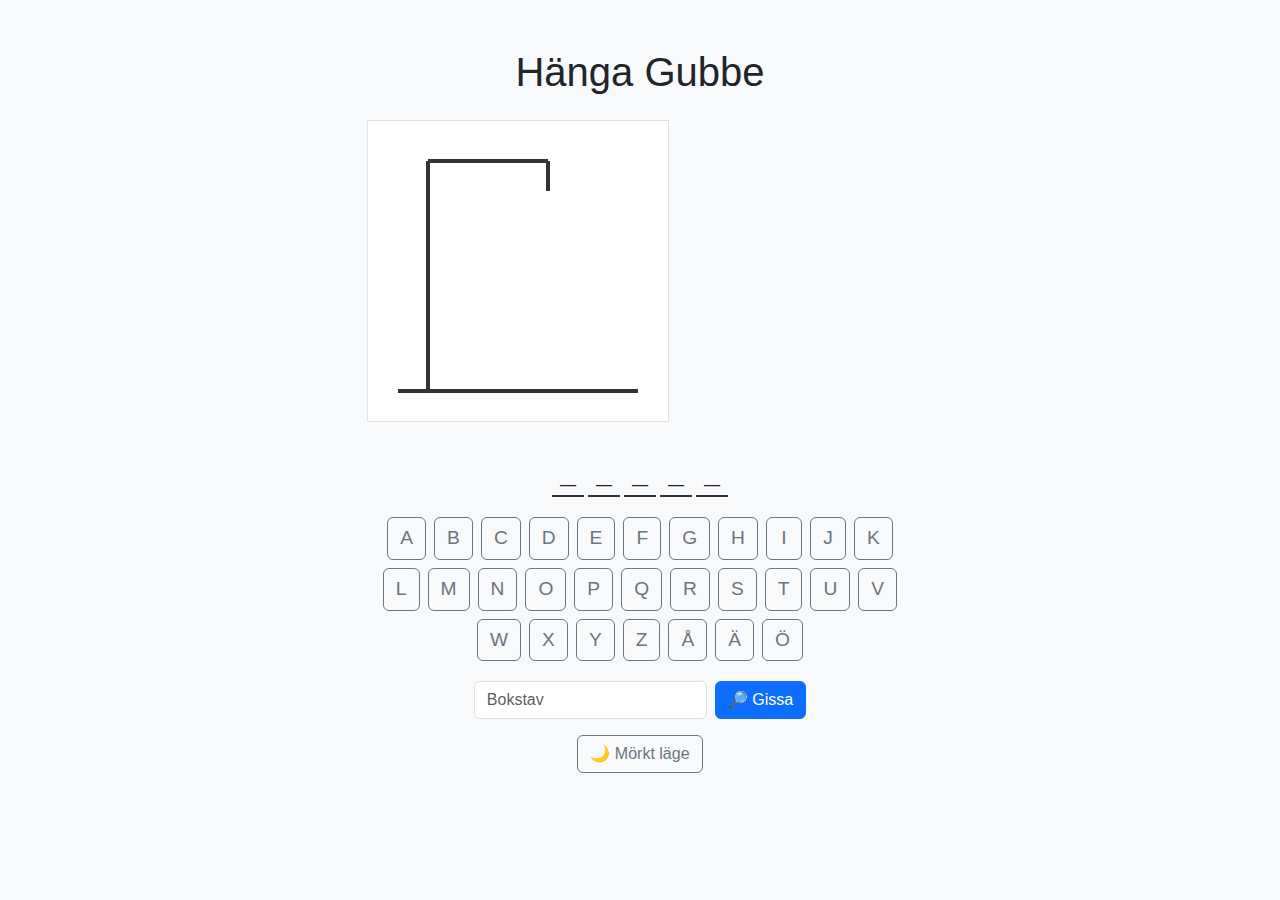
<file: index.html>
<!DOCTYPE html>
<html lang="sv">
<head>
    <meta charset="UTF-8">
    <meta name="viewport" content="width=device-width, initial-scale=1.0">
    <title>Hänga Gubbe</title>
    <link rel="icon" type="image/png" href="./assets/hangman.png">
    <link href="https://cdn.jsdelivr.net/npm/bootstrap@5.3.0/dist/css/bootstrap.min.css" rel="stylesheet">
    <link rel="stylesheet" href="style.css">
</head>
<body class="bg-light">
    <div class="container py-5">
        <h1 class="text-center mb-4">Hänga Gubbe</h1>
        <div class="row justify-content-center">
            <div class="col-md-6">
                <canvas id="hangmanCanvas" width="300" height="300" class="mb-4 border bg-white"></canvas>
                <div id="wordDisplay" class="mb-3 fs-3 text-center"></div>
                <div id="keyboard" class="mb-3 d-flex flex-wrap justify-content-center"></div>
                <form id="letterForm" class="mb-3 d-flex justify-content-center">
                    <input type="text" id="letterInput" maxlength="1" class="form-control w-auto me-2" placeholder="Bokstav">
                    <button type="submit" class="btn btn-primary">🔎 Gissa</button>
                </form>
                <div id="wrongLetters" class="mb-2 text-danger text-center"></div>
                <div id="message" class="text-center fs-4"></div>
                <div class="text-center mt-3">
                    <button id="restartBtn" class="btn btn-success d-none">🔄 Starta om</button>
                </div>
                <div class="text-center mt-3">
                    <button id="themeToggleBtn" class="btn btn-outline-secondary">🌙 Mörkt läge</button>
                </div>
            </div>
        </div>
    </div>
    <script src="words.js"></script>
    <script src="script.js"></script>
</body>
</html>
</file>
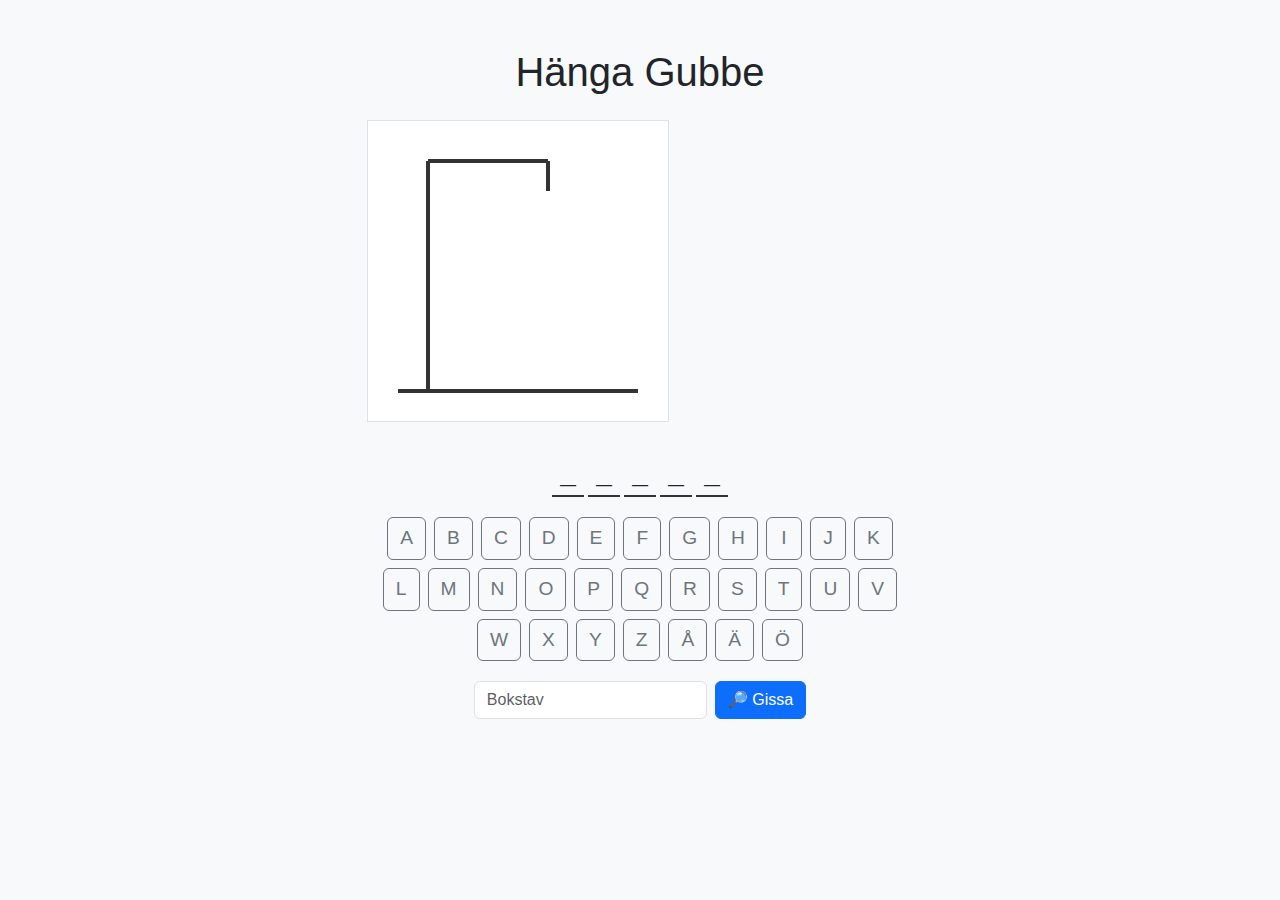
<file: hangman/index.html>
<!DOCTYPE html>
<html lang="sv">
<head>
    <meta charset="UTF-8">
    <meta name="viewport" content="width=device-width, initial-scale=1.0">
    <title>Hänga Gubbe</title>
    <link rel="icon" type="image/png" href="./assets/hangman.png">
    <link href="https://cdn.jsdelivr.net/npm/bootstrap@5.3.0/dist/css/bootstrap.min.css" rel="stylesheet">
    <link rel="stylesheet" href="style.css">
</head>
<body class="bg-light">
    <div class="container py-5">
        <h1 class="text-center mb-4">Hänga Gubbe</h1>
        <div class="row justify-content-center">
            <div class="col-md-6">
                <canvas id="hangmanCanvas" width="300" height="300" class="mb-4 border bg-white"></canvas>
                <div id="wordDisplay" class="mb-3 fs-3 text-center"></div>
                <div id="keyboard" class="mb-3 d-flex flex-wrap justify-content-center"></div>
                <form id="letterForm" class="mb-3 d-flex justify-content-center">
                    <input type="text" id="letterInput" maxlength="1" class="form-control w-auto me-2" placeholder="Bokstav">
                    <button type="submit" class="btn btn-primary">🔎 Gissa</button>
                </form>
                <div id="wrongLetters" class="mb-2 text-danger text-center"></div>
                <div id="message" class="text-center fs-4"></div>
                <div class="text-center mt-3">
                    <button id="restartBtn" class="btn btn-success d-none">🔄 Starta om</button>
                </div>
            </div>
        </div>
    </div>
    <script src="words.js"></script>
    <script src="script.js"></script>
</body>
</html>
</file>
<file: style.css>
body {
    font-family: 'Segoe UI', Arial, sans-serif;
}
#keyboard button {
    margin: 2px;
    min-width: 36px;
    min-height: 36px;
    font-size: 1.2rem;
}
#wordDisplay span {
    display: inline-block;
    width: 32px;
    border-bottom: 2px solid #333;
    margin: 0 2px;
    text-align: center;
    font-weight: bold;
}
#wordDisplay .correct {
    color: green;
}
#wordDisplay .misplaced {
    color: orange;
}
#wrongLetters {
    font-size: 1.1rem;
}
</file>
<file: hangman/style.css>
body {
    font-family: 'Segoe UI', Arial, sans-serif;
}
#keyboard button {
    margin: 2px;
    min-width: 36px;
    min-height: 36px;
    font-size: 1.2rem;
}
#wordDisplay span {
    display: inline-block;
    width: 32px;
    border-bottom: 2px solid #333;
    margin: 0 2px;
    text-align: center;
    font-weight: bold;
}
#wordDisplay .correct {
    color: green;
}
#wordDisplay .misplaced {
    color: orange;
}
#wrongLetters {
    font-size: 1.1rem;
}
</file>
